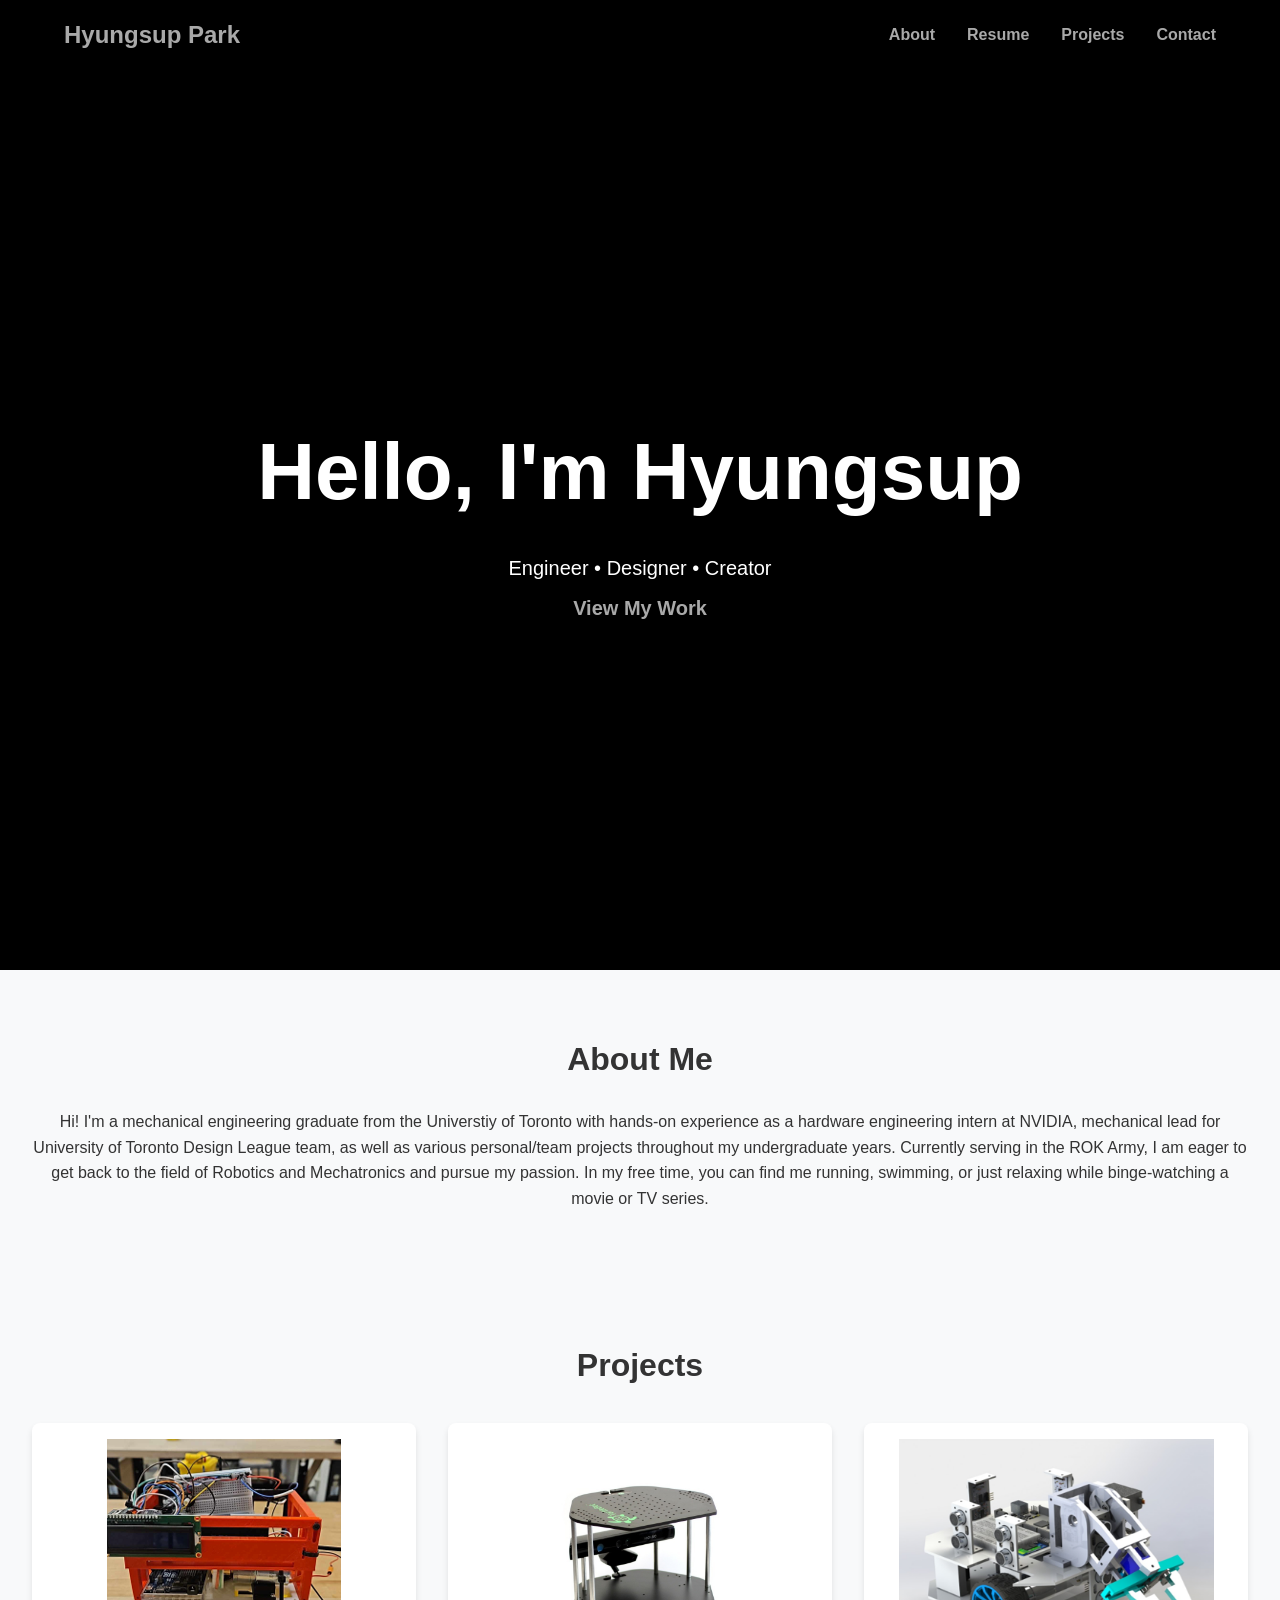
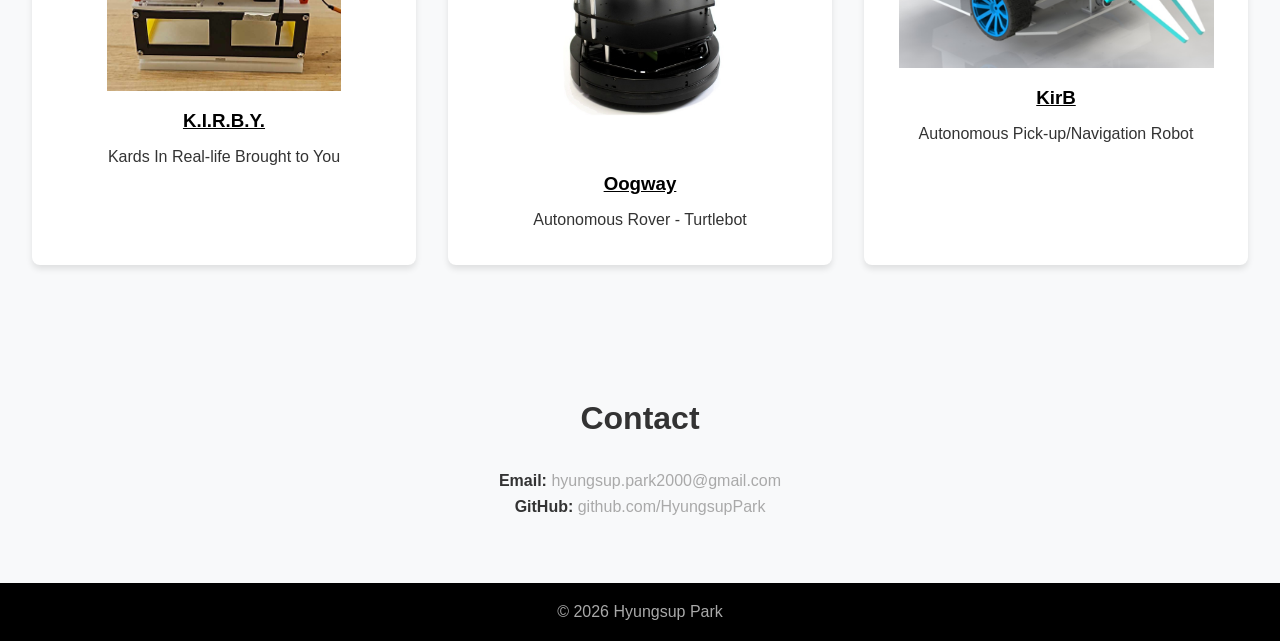
<file: index.html>
<!DOCTYPE html>
<html lang="en">
<head>
  <meta charset="UTF-8">
  <meta name="viewport" content="width=device-width, initial-scale=1.0">
  <title>Hyungsup Park</title>
  <link rel="stylesheet" href="style.css">
</head>
<body>
  <!-- ===== HEADER / NAVBAR ===== -->
  <header>
    <nav class="navbar" id="navbar">
      <div class="logo"><a href="index.html">Hyungsup Park</a></div>
      <ul class="nav-links">
        <li><a href="#about">About</a></li>
		<li><a href="resume/HyungsupPark_Resume.pdf">Resume</a></li>
        <li><a href="#projects">Projects</a></li>
        <li><a href="#contact">Contact</a></li>
      </ul>
    </nav>
  </header>

  <!-- ===== HERO ===== -->
   
  <section class="hero" id="hero">
    <h1>Hello, I'm Hyungsup</h1>
    <p>Engineer • Designer • Creator</p>
    <a href="#projects" class="btn">View My Work</a>
  </section>

  <!-- ===== ABOUT ===== -->
  <section id="about" class="about">
    <h2>About Me</h2>
    <p>
      Hi! I'm a mechanical engineering graduate from the Universtiy of Toronto with hands-on experience as a hardware engineering intern at NVIDIA, mechanical lead for University of Toronto Design League team, as well as various personal/team projects throughout my undergraduate years. 
		
	Currently serving in the ROK Army, I am eager to get back to the field of Robotics and Mechatronics and pursue my passion.

		In my free time, you can find me running, swimming, or just relaxing while binge-watching a movie or TV series.
	</p>
  </section>

  <!-- ===== PROJECTS ===== -->
 <section id="projects" class="projects">
  <h2>Projects</h2>
  <div class="project-grid">
    <div class="project-card">
      <a href="projects/project1.html">
        <img src="images/project1/KIRBY_th.png" alt="Project 1">
        <h3>K.I.R.B.Y.</h3>
      </a>
      <p>Kards In Real-life Brought to You</p>
    </div>
    <div class="project-card">
      <a href="projects/project2.html">
        <img src="images/project2/turtlebot_th.png" alt="Project 2">
        <h3>Oogway</h3>
      </a>
      <p>Autonomous Rover - Turtlebot</p>
    </div>
	<div class="project-card">
      <a href="projects/project3.html">
        <img src="images/project3/KirB_th.png" alt="Project 2">
        <h3>KirB</h3>
      </a>
      <p>Autonomous Pick-up/Navigation Robot</p>
    </div>
	<!--
	<div class="project-card">
      <a href="projects/project4.html">
        <img src="images/project4/preview1.png" alt="Project 2">
        <h3>Home-made Power Supply</h3>
      </a>
      <p>Personal Power Supply Project</p>
    </div>
-->
    <!-- Add more project cards as needed -->
  </div>
</section>

  <!-- ===== CONTACT ===== -->
  <section id="contact" class="contact">
    <h2>Contact</h2>
    <p>Email: <a href="mailto:hyungsup.park2000@gmail.com">hyungsup.park2000@gmail.com</a></p>
    <p>GitHub: <a href="https://github.com/HyungsupPark" target="_blank">github.com/HyungsupPark</a></p>
  </section>

  <!-- ===== FOOTER ===== -->
  <footer>
    <p>© <span id="year"></span> Hyungsup Park </p>
  </footer>

  <script src="script.js"></script>
</body>
</html>
</file>
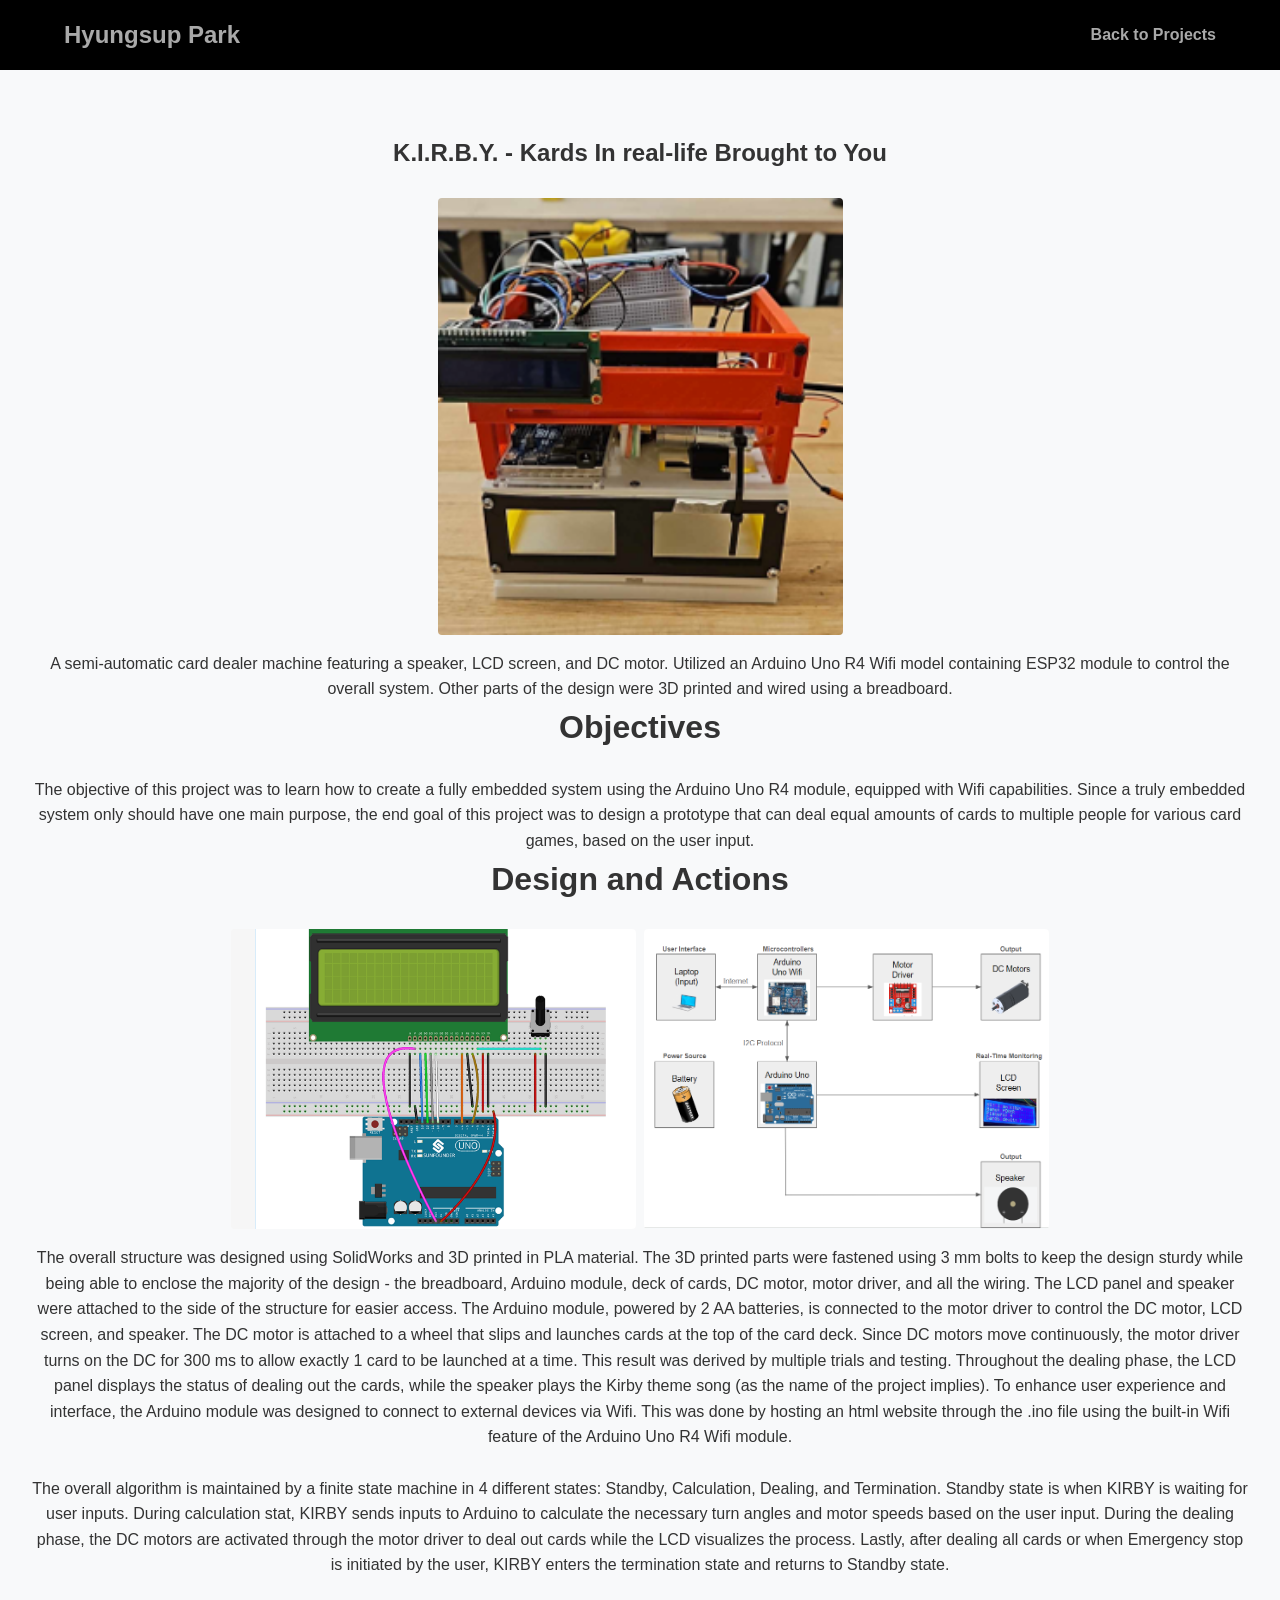
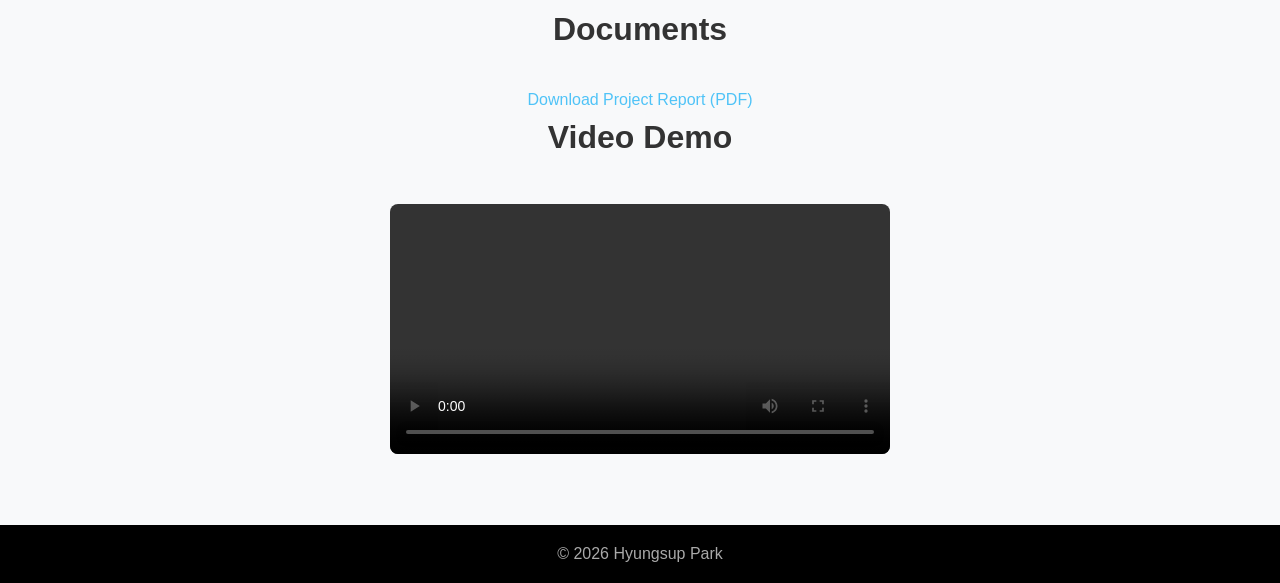
<file: projects/project1.html>
<!DOCTYPE html>
<html lang="en">
<head>
  <meta charset="UTF-8">
  <meta name="viewport" content="width=device-width, initial-scale=1.0">
  <title>Hyungsup Park</title>
  <link rel="stylesheet" href="../style.css">
</head>
<body>
  <header>
    <nav class="navbar">
      <div class="logo"><a href="../index.html">Hyungsup Park</a></div>
      <ul class="nav-links">
        <li><a href="../index.html#projects">Back to Projects</a></li>
      </ul>
    </nav>
  </header>

  <section class="project-detail">
    <h1>K.I.R.B.Y. - Kards In real-life Brought to You</h1>
    <br>

    <div class="gallery">
      <img src="../images/project1/KIRBY_th.png" alt="Screenshot 1">
    </div>

    <p>A semi-automatic card dealer machine featuring a speaker, LCD screen, and DC motor. Utilized an Arduino Uno R4 Wifi model containing ESP32 module to control the overall system. Other parts of the design were 3D printed and wired using a breadboard.</p>
    <h2>Objectives</h2>
    <p>The objective of this project was to learn how to create a fully embedded system using the Arduino Uno R4 module, equipped with Wifi capabilities. Since a truly embedded system only should have one main purpose, the end goal of this project was to design a prototype that can deal equal amounts of cards to multiple people for various card games, based on the user input.</p>
    
    <h2>Design and Actions</h2>
    <div class="gallery">
      <img src="../images/project1/hardware.png" alt="Screenshot 1">
      <img src="../images/project1/system.png" alt="Screenshot 1">
</div>
    <p>
        The overall structure was designed using SolidWorks and 3D printed in PLA material. The 3D printed parts were fastened using 3 mm bolts to keep the design sturdy while being able to enclose the majority of the design - the breadboard, Arduino module, deck of cards, DC motor, motor driver, and all the wiring. The LCD panel and speaker were attached to the side of the structure for easier access.
        The Arduino module, powered by 2 AA batteries, is connected to the motor driver to control the DC motor, LCD screen, and speaker.

        The DC motor is attached to a wheel that slips and launches cards at the top of the card deck. Since DC motors move continuously, the motor driver turns on the DC for 300 ms to allow exactly 1 card to be launched at a time. This result was derived by multiple trials and testing.

        Throughout the dealing phase, the LCD panel displays the status of dealing out the cards, while the speaker plays the Kirby theme song (as the name of the project implies).

        To enhance user experience and interface, the Arduino module was designed to connect to external devices via Wifi. This was done by hosting an html website through the .ino file using the built-in Wifi feature of the Arduino Uno R4 Wifi module.
    </p><br>
    <p>
        The overall algorithm is maintained by a finite state machine in 4 different states: Standby, Calculation, Dealing, and Termination. Standby state is when KIRBY is waiting for user inputs. During calculation stat, KIRBY sends inputs to Arduino to calculate the necessary turn angles and motor speeds based on the user input. During the dealing phase, the DC motors are activated through the motor driver to deal out cards while the LCD visualizes the process. Lastly, after dealing all cards or when Emergency stop is initiated by the user, KIRBY enters the termination state and returns to Standby state.
    </p><br>

    <!-- Downloadable Documents -->
    <div class="documents">
      <h2>Documents</h2>
      <a href="../docs/MIE438 - Final Report - KIRBY.pdf" download>Download Project Report (PDF)</a>
    </div>

    <!-- Video Demo -->
    <h2>Video Demo</h2>
    <video controls class="project-video">
      <source src="../images/project1/KIRBY.mp4" type="video/mp4">
      Your browser does not support the video tag.
    </video>
  </section>

  <footer>
    <p>© <span id="year"></span> Hyungsup Park</p>
  </footer>
  <script>
    document.getElementById('year').textContent = new Date().getFullYear();
  </script>
</body>
</html>
</file>
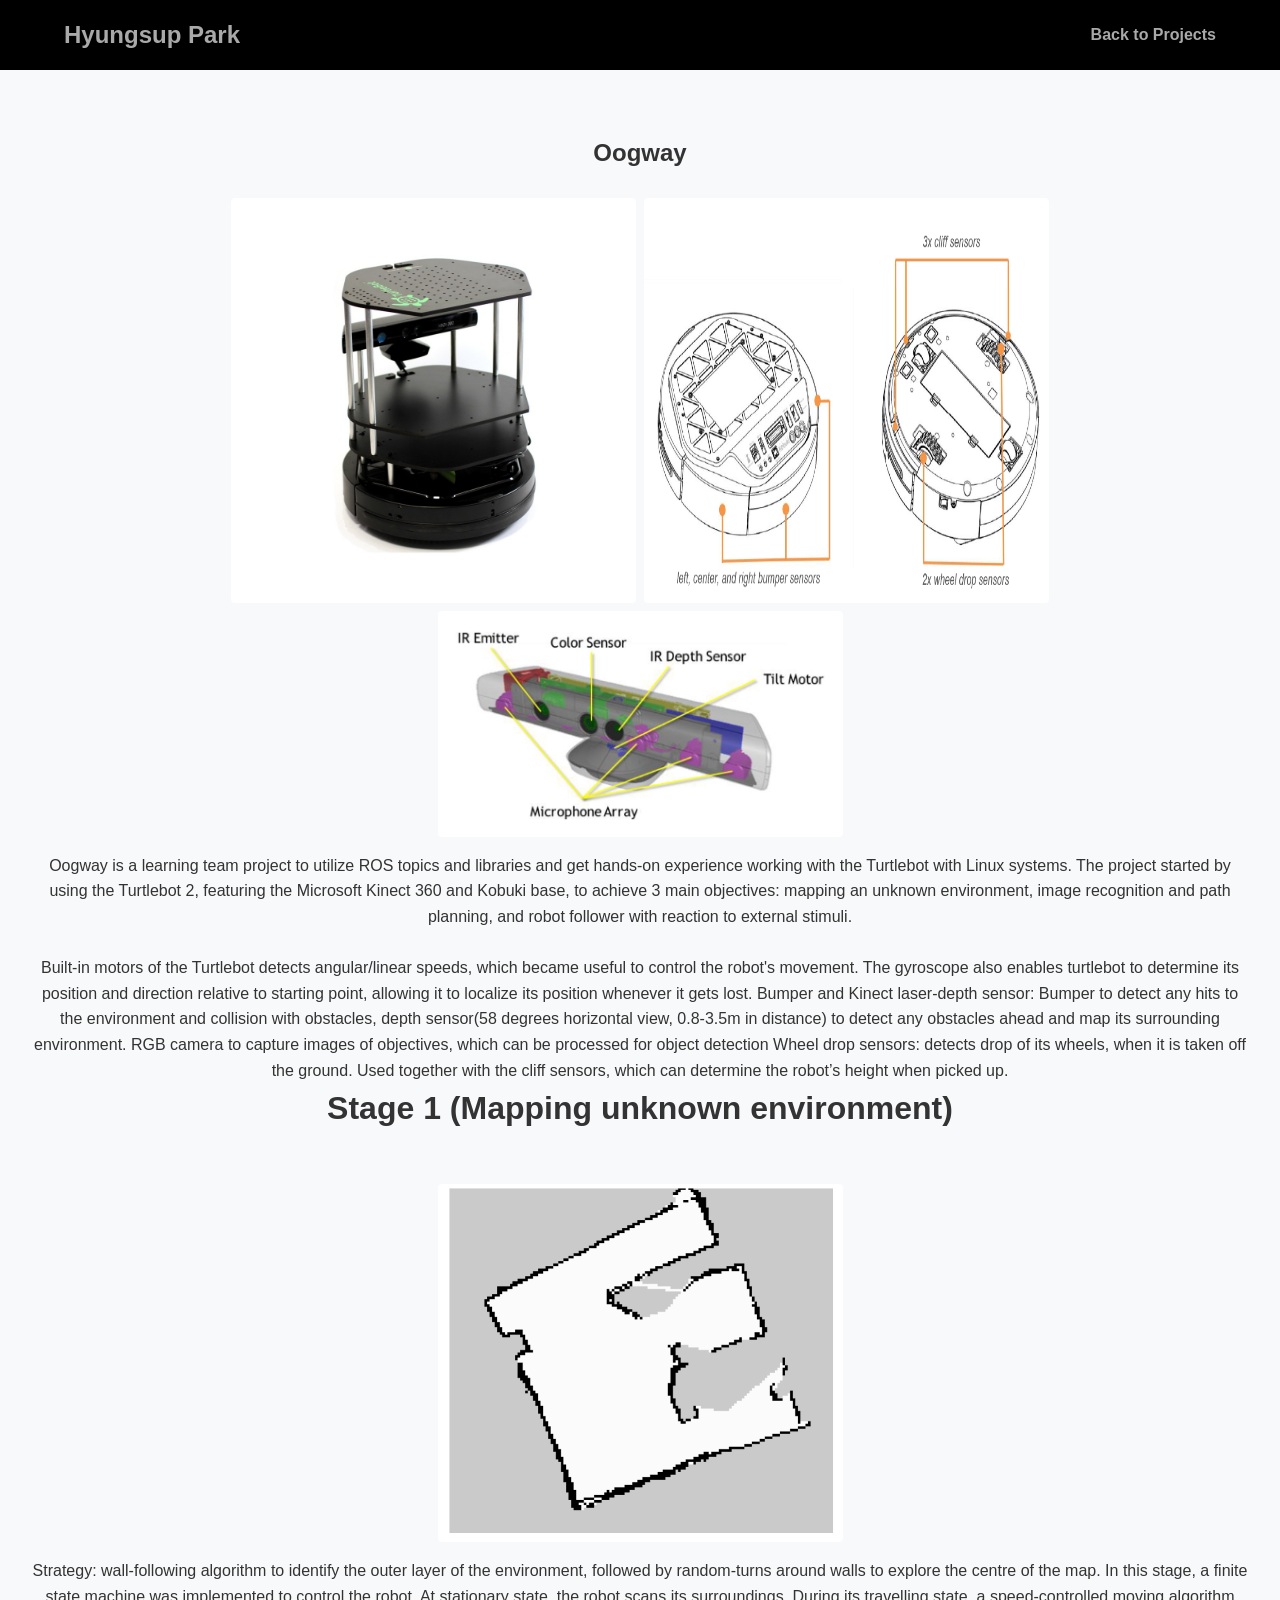
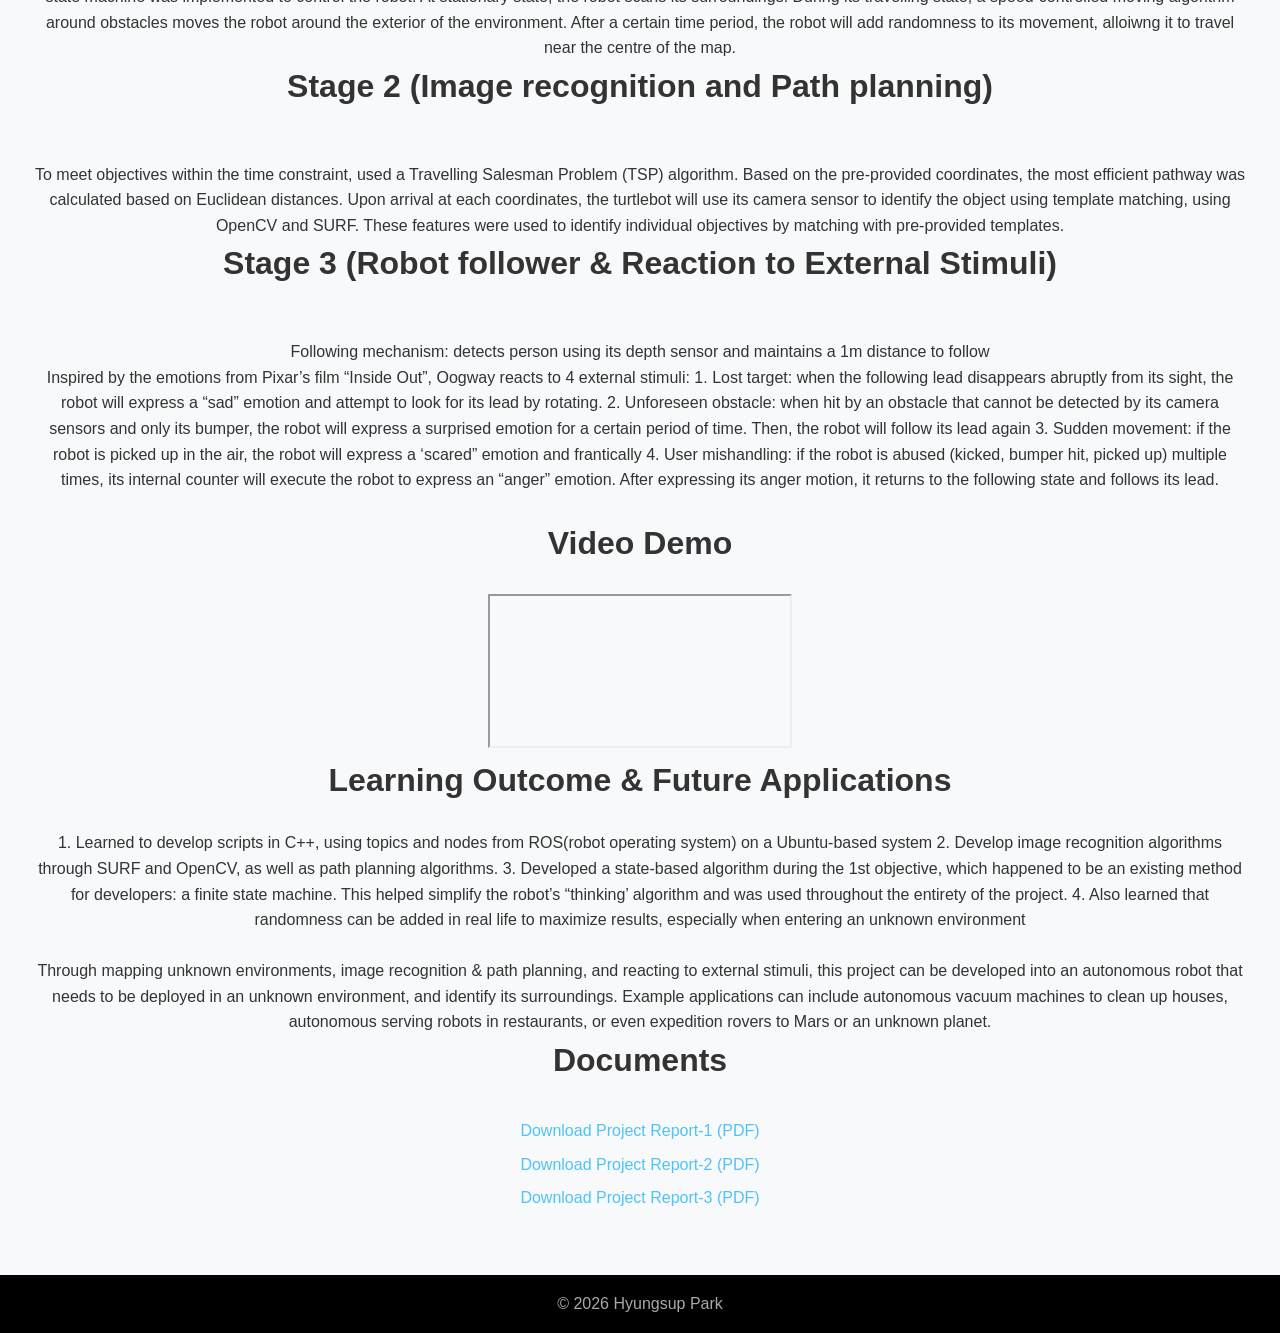
<file: projects/project2.html>
<!DOCTYPE html>
<html lang="en">
<head>
  <meta charset="UTF-8">
  <meta name="viewport" content="width=device-width, initial-scale=1.0">
  <title>Hyungsup Park</title>
  <link rel="stylesheet" href="../style.css">
</head>
<body>
  <header>
    <nav class="navbar">
      <div class="logo"><a href="../index.html">Hyungsup Park</a></div>
      <ul class="nav-links">
        <li><a href="../index.html#projects">Back to Projects</a></li>
      </ul>
    </nav>
  </header>

  <section class="project-detail">
    <h1>Oogway</h1>
    <br>
    <div class="gallery">
      <img src="../images/project2/turtlebot_th.png" alt="Turtlebot 2">
      <img src="../images/project2/kobuki_base.png" alt="Kobuki base">
      <img src="../images/project2/kinect_sensor.png" alt="Microsoft Xbox 360 Kinect Sensor">
      
      </div>
      <p>
      Oogway is a learning team project to utilize ROS topics and libraries and get hands-on experience working with the Turtlebot with Linux systems.  
      The project started by using the Turtlebot 2, featuring the Microsoft Kinect 360 and Kobuki base, to achieve 3 main objectives: mapping an unknown environment, image recognition and path planning, and robot follower with reaction to external stimuli.
      </p>
      <br>
      <p>
        Built-in motors of the Turtlebot detects angular/linear speeds, which became useful to control the robot's movement.
        The gyroscope  also enables turtlebot to determine its position and direction relative to starting point, allowing it to localize its position whenever it gets lost.
        Bumper and Kinect laser-depth sensor: Bumper to detect any hits to the environment and collision with obstacles, depth sensor(58 degrees horizontal view, 0.8-3.5m in distance) to detect any obstacles ahead and map its surrounding environment.
        RGB camera to capture images of objectives, which can be processed for object detection
        Wheel drop sensors: detects drop of its wheels, when it is taken off the ground. Used together with the cliff sensors, which can determine the robot’s height when picked up.

      </p>
      <h2>Stage 1 (Mapping unknown environment)</h2>
      <br>
      <div class="gallery">
      <img src="../images/project2/map_c1.png" alt="Map">
      
      </div>
      <p>
        
        Strategy: wall-following algorithm to identify the outer layer of the environment, followed by random-turns around walls to explore the centre of the map.
        In this stage, a finite state machine was implemented to control the robot. At stationary state, the robot scans its surroundings. During its travelling state, 
        a speed-controlled moving algorithm around obstacles moves the robot around the exterior of the environment. After a certain time period, the robot will add randomness to its movement, alloiwng it to travel near the centre of the map.

      </p>
      <h2>Stage 2 (Image recognition and Path planning)</h2><br>
      <p>
          To meet objectives within the time constraint, used a Travelling Salesman Problem (TSP) algorithm. Based on the pre-provided coordinates, the most efficient pathway was calculated based on Euclidean distances.
        Upon arrival at each coordinates, the turtlebot will use its camera sensor to identify the object using template matching, using OpenCV and SURF. These features were used to identify individual objectives by matching with pre-provided templates.

      </p>
      <h2>Stage 3 (Robot follower & Reaction to External Stimuli)</h2><br>
      <p>
        Following mechanism: detects person using its depth sensor and maintains a 1m distance to follow
      </p>
      <p>
        Inspired by the emotions from Pixar’s film “Inside Out”, Oogway reacts to 4 external stimuli:
1. Lost target: when the following lead disappears abruptly from its sight, the robot will express a “sad” emotion and attempt to look for its lead by rotating.
2. Unforeseen obstacle: when hit by an obstacle that cannot be detected by its camera sensors and only its bumper, the robot will express a surprised emotion for a certain period of time. Then, the robot will follow its lead again
3. Sudden movement: if the robot is picked up in the air, the robot will express a ‘scared” emotion and frantically 
4. User mishandling: if the robot is abused (kicked, bumper hit, picked up) multiple times, its internal counter will execute the robot to express an “anger” emotion. After expressing its anger motion, it returns to the following state and follows its lead.

      </p>
    <br>
    <!-- Video Demo -->
    <h2>Video Demo</h2>
      <iframe width=auto height=auto src="https://www.youtube.com/embed/I3mC5yHaFqk">
      </iframe>
      
      <h2>Learning Outcome & Future Applications</h2>
      <p>
        1. Learned to develop scripts in C++, using topics and nodes from ROS(robot operating system) on a Ubuntu-based system
        2. Develop image recognition algorithms through SURF and OpenCV, as well as path planning algorithms.
        3. Developed a state-based algorithm during the 1st objective, which happened to be an existing method for developers: a finite state machine. This helped simplify the robot’s “thinking’ algorithm and was used throughout the entirety of the project.
        4. Also learned that randomness can be added in real life to maximize results, especially when entering an unknown environment

      </p><br>
      <p>
        Through mapping unknown environments, image recognition & path planning, and reacting to external stimuli, this project can be developed into an autonomous robot that needs to be deployed in an unknown environment, and identify its surroundings. Example applications can include autonomous vacuum machines to clean up houses, autonomous serving robots in restaurants, or even expedition rovers to Mars or an unknown planet.

      </p>
    

    <!-- Image Gallery -->
    

    <!-- Downloadable Documents -->
    <div class="documents">
      <h2>Documents</h2>
      <a href="../docs/Contest1.pdf" download>Download Project Report-1 (PDF)</a><br>
      <a href="../docs/Contest2.pdf" download>Download Project Report-2 (PDF)</a><br>
      <a href="../docs/Contest3.pdf" download>Download Project Report-3 (PDF)</a>
    </div>

    
  </section>

  <footer>
    <p>© <span id="year"></span> Hyungsup Park</p>
  </footer>
  <script>
    document.getElementById('year').textContent = new Date().getFullYear();
  </script>
</body>
</html>
</file>
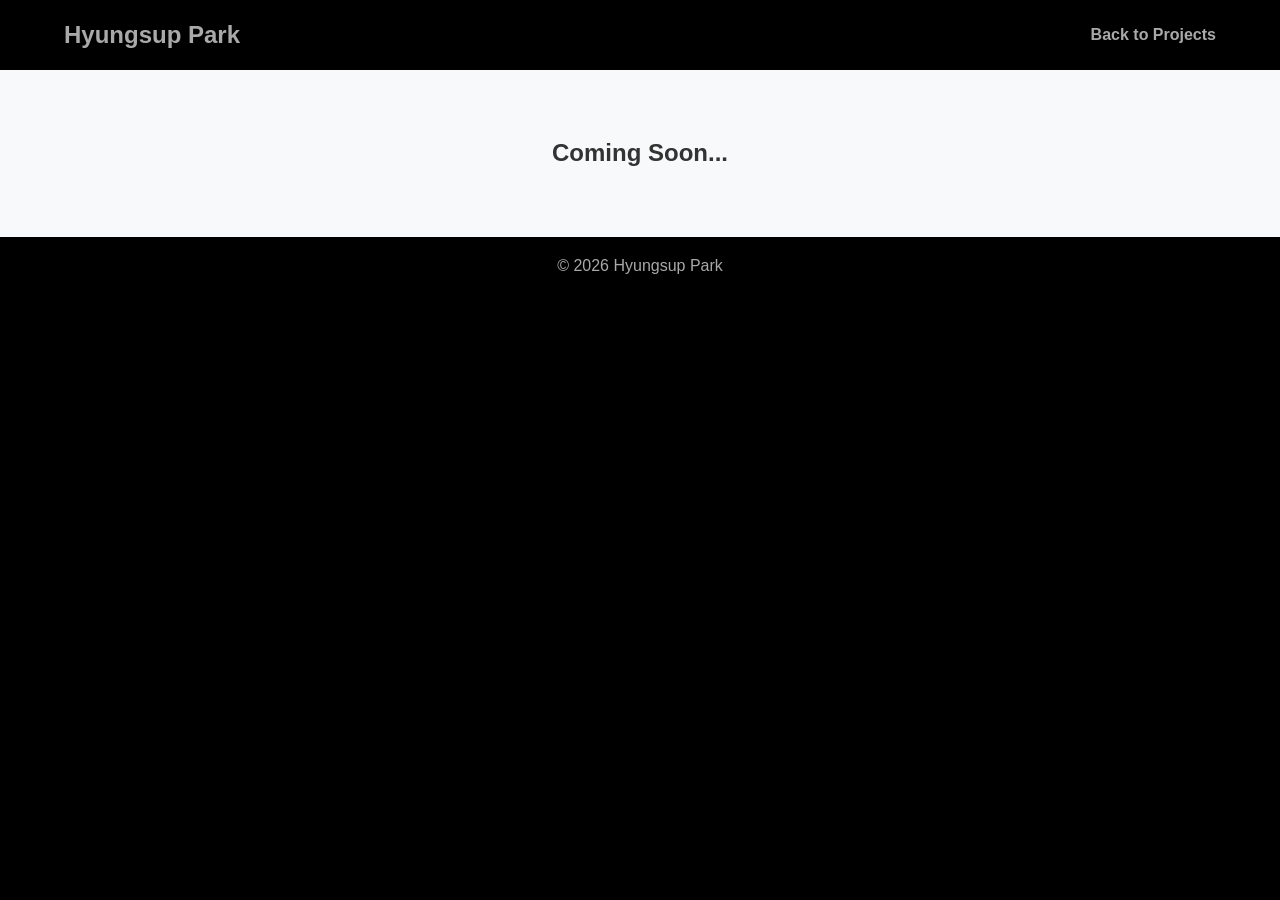
<file: projects/project3.html>
<!DOCTYPE html>
<html lang="en">
<head>
  <meta charset="UTF-8">
  <meta name="viewport" content="width=device-width, initial-scale=1.0">
  <title>Hyungsup Park</title>
  <link rel="stylesheet" href="../style.css">
</head>
<body>
  <header>
    <nav class="navbar">
      <div class="logo"><a href="../index.html">Hyungsup Park</a></div>
      <ul class="nav-links">
        <li><a href="../index.html#projects">Back to Projects</a></li>
      </ul>
    </nav>
  </header>

  <section class="project-detail">
    <h1>Coming Soon...</h1>
    
  </section>

  <footer>
    <p>© <span id="year"></span> Hyungsup Park</p>
  </footer>
  <script>
    document.getElementById('year').textContent = new Date().getFullYear();
  </script>
</body>
</html>
</file>
<file: style.css>
/* ===== Reset & Base ===== */
* { margin: 0; padding: 0; box-sizing: border-box; }
body {
  font-family: "Segoe UI", Tahoma, sans-serif;
  background: #000;
  color: #333;
  line-height: 1.6;
}

/* ===== Navbar ===== */
header { background-color: transparent; padding: 1rem 0; position: sticky; top: 0; z-index: 1000; }
.navbar {
    background-color: transparent;
  height: var(--nav-height);
  width: 90%; margin: auto;
  display: flex; justify-content: space-between; align-items: center;
  transition: background-color 0.3s ease, box-shadow 0.3s ease;
}
.navbar.transparent {
    background-color: transparent;
    box-shadow: none;
}
.logo { color: #fff; 
    font-size: 1.5rem; 
    font-weight: bold;
    list-style: none;
    display: flex; }

.logo a {
    color: #a9a9a9;
    text-decoration: None;
}
.logo a:hover {color: #fff;}

.nav-links { list-style: none; display: flex; }
.nav-links li { margin-left: 2rem; }
.nav-links a {
  font-weight: bold; color: #a9a9a9; text-decoration: none; transition: color 0.3s;
}
.nav-links a:hover { color: #fff; }

/* ===== Hero ===== */
.hero {
    font-size: 1.25rem;
  height: 100vh;
  background: #000000;
  color: #ffffff; text-align: center;
  display: flex; flex-direction: column; justify-content: center;
  padding: 0 2rem;
}
.hero h1 { font-size: 5rem; margin-bottom: 1rem; }
.btn {
  color: #a9a9a9;
  padding: 0.5rem 0rem; border-radius: 10px;
  text-decoration: none; transition: background 0.3s;
  font-weight: bold;
}
.btn:hover { color: #ffff; }

/* ===== Sections ===== */
section { background-color: #f8f9fa; padding: 4rem 2rem; text-align: center; }
h2 { margin-bottom: 1.5rem; font-size: 2rem; }

/* ===== Projects ===== */
.project-grid {
  display: grid;
  grid-template-columns: repeat(auto-fit, minmax(300px, 1fr));
  gap: 2rem;
  margin-top: 2rem;
}
.project-card {
  background: #fff;
  border-radius: 8px;
  box-shadow: 0 4px 6px rgba(0,0,0,0.1);
  padding: 1rem;
  transition: transform 0.3s;
}

.project-card img {
    max-width: 35vh;
    height: auto;
}

.project-card a {
  color: #000;
  }
.project-card a:hover {
  color: #a9a9a9;
  }

.project-card:hover { transform: translateY(-5px); }
.project-card h3 { margin-top: 0.5rem; }
.project-card p { margin: 0.5rem 0 1rem; }

/* Images Gallery */
.gallery {
  display: flex; flex-wrap: wrap; gap: 0.5rem;
  justify-content: center; margin-bottom: 1rem;
}
.gallery img {
  width: 45vh; height: auto;
  border-radius: 4px; cursor: pointer;
  transition: transform 0.2s;
}
.gallery img:hover { transform: scale(1.05); }

/* Document Links */
.documents a {
  display: inline-block;
  margin-top: 0.5rem;
  color: #4fc3f7;
  text-decoration: none;
}
.documents a:hover { text-decoration: underline; }

/* Video Player */
.project-video {
  width: 100%;
  max-width: 500px;
  border-radius: 8px;
  margin-top: 1rem;
}

/* ===== Contact & Footer ===== */
.contact {
    font-weight: bold;
}

.contact a { 
    color: #a9a9a9; 
    text-decoration: none;
    font-weight: normal;
}
.contact a:hover { 
    color: #7a7a7a; 
    text-decoration: none; 
    font-weight: bold; 
}    
footer {
  background: #000; color: #a9a9a9;
  padding: 1rem 0; text-align: center;
}
</file>
